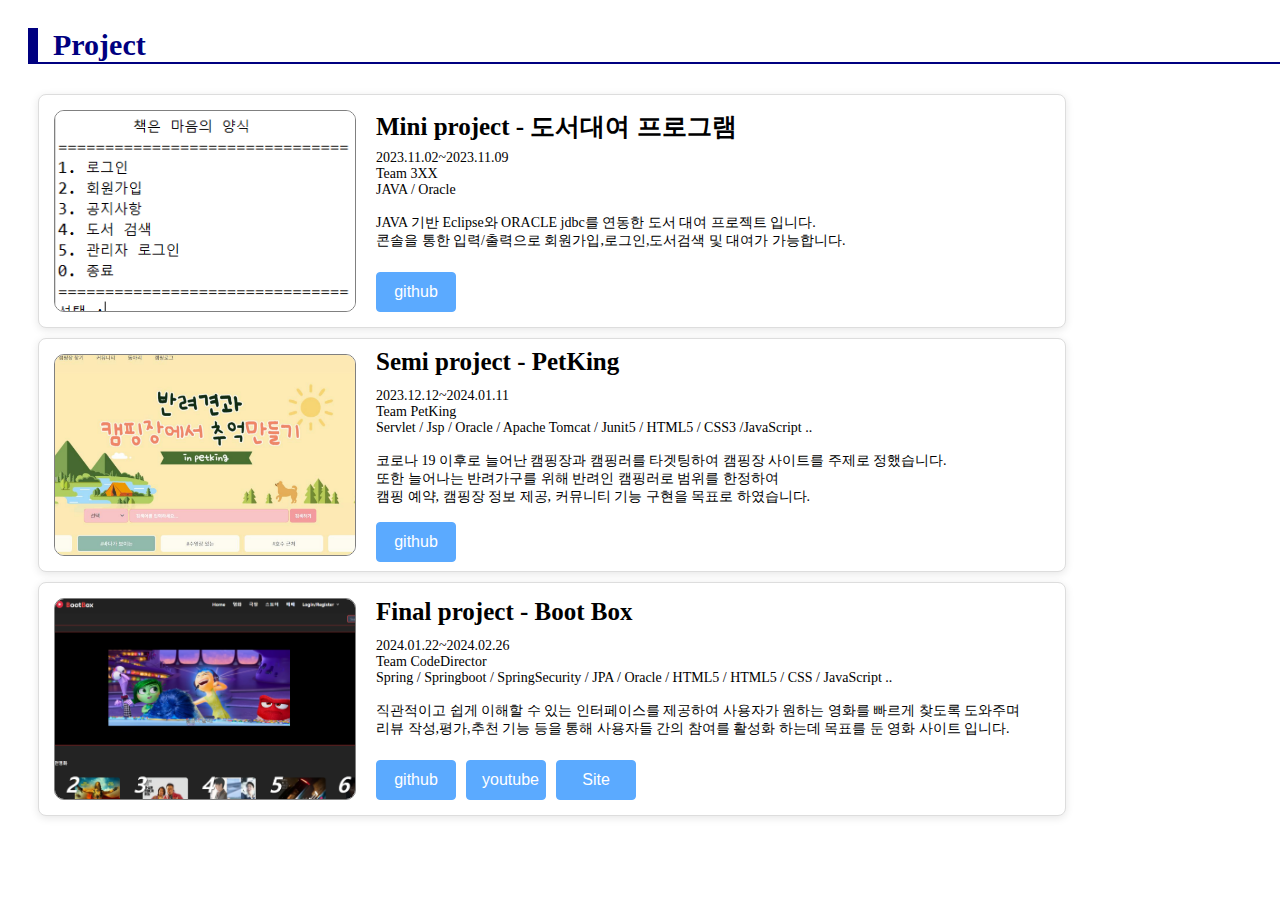
<file: project.html>
<!DOCTYPE html>
<html lang="en">
<head>
    <meta charset="UTF-8">
    <meta name="viewport" content="width=device-width, initial-scale=1.0">
    <link rel="stylesheet" href="./css/project.css">
    <title>Project List</title>
</head>
<body>
    <div class="section project-section">
        <div class="section-header">
            <h2 class="project-heading">Project</h2>
        </div>
        <div class="section-content">
            <div class="project-list">
                <div class="project-item">
                    <img src="images/minip.png" alt="Project Image 1">
                    <div class="project-text">
                        <div class="project-title">
                            <p>Mini project - 도서대여 프로그램</p>
                        </div>
                        <div class="project-sub">
                            <p>2023.11.02~2023.11.09</p>
                            <p>Team 3XX</p>
                            <p>JAVA / Oracle </p>
                            <br>
                            <p>JAVA 기반 Eclipse와 ORACLE jdbc를 연동한 도서 대여 프로젝트 입니다.</p>
                            <p>콘솔을 통한 입력/출력으로 회원가입,로그인,도서검색 및 대여가 가능합니다.</p>
                        </div>
                        <div class="buttons">
                            <button id="btn_mini_github">github</button>
                        </div>
                    </div>
                </div>
                <div class="project-item">
                    <img src="images/semip.png" alt="Project Image 2">
                    <div class="project-text">
                        <div class="project-title">
                            <p>Semi project - PetKing </p>
                        </div>
                        <div class="project-sub">
                            <p>2023.12.12~2024.01.11</p>
                            <p>Team PetKing</p>
                            <p>Servlet / Jsp / Oracle / Apache Tomcat / Junit5 / HTML5 / CSS3 /JavaScript ..</p>
                            <br>
                            <p>코로나 19 이후로 늘어난 캠핑장과 캠핑러를 타겟팅하여 캠핑장 사이트를 주제로 정했습니다.</p>
                            <p>또한 늘어나는 반려가구를 위해 반려인 캠핑러로 범위를 한정하여</p>
                            <p>캠핑 예약, 캠핑장 정보 제공, 커뮤니티 기능 구현을 목표로 하였습니다.</p>
                            <br>
                        </div>
                        <div class="buttons">
                            <button id="btn_semi_github">github</button>
                        </div>
                    </div>
                </div>
                <div class="project-item">
                    <img src="images/finalp.png" alt="Project Image 2">
                    <div class="project-text">
                        <div class="project-title">
                            <p>Final project - Boot Box</p>
                        </div>
                        <div class="project-sub">  
                            <p>2024.01.22~2024.02.26</p>
                            <p>Team CodeDirector</p>
                            <p>Spring / Springboot / SpringSecurity / JPA / Oracle / HTML5 / HTML5 / CSS / JavaScript ..</p>
                            <br>
                            <p>직관적이고 쉽게 이해할 수 있는 인터페이스를 제공하여 사용자가 원하는 영화를 빠르게 찾도록 도와주며</p> 
                            <p>리뷰 작성,평가,추천 기능 등을 통해 사용자들 간의 참여를 활성화 하는데 목표를 둔 영화 사이트 입니다.</p>
                        </div>
                        <div class="buttons">
                            <button id="btn_final_github">github</button>
                            <button id="btn_final_youtube">youtube</button>
                            <button id="btn_final_site">Site</button>
                        </div>
                    </div>
                </div>
                <!-- More project items as needed -->
            </div>
        </div>
    </div>
    <script src="./js/project.js"></script>
</body>
</html>
</file>
<file: css/project.css>
.project-section {
    display: flex;
    flex-direction: column;
    justify-content: flex-start; /* 상단에 정렬 */
    align-items: flex-start; /* 좌측에 정렬 */
    width: 100%;
    height: 100vh; /* 섹션의 높이를 전체 뷰포트 높이로 설정 */
    background-color: transparent; /* 섹션 배경색 설정 */
}

.project-section .section-header {
    padding: 20px; /* 좌우 여백 추가 */
    text-align: left; /* 좌측 정렬 */
    width: 100%; 
}
.project-heading {
    padding: 0.5em;
    padding-left: 15px !important; /* !important를 사용하여 강제로 적용 */
    margin: 0.5em 0;
    color: navy;
    border-left: 10px solid navy;
    border-bottom: 2px solid navy;
    font-size: 30px; /* data-ke-size="size26" 대신 직접 폰트 크기 지정 */
}
.project-section .section-header h2 {
    margin: 0; /* 기본 마진 제거 */
    padding: 0; /* 기본 패딩 제거 */
}

.project-section .section-header hr {
    border: none; /* 기본 테두리 제거 */
    height: 2px; /* 선의 높이 설정 */
    background-color: gray; /* 선의 색상 설정 */
    width: 100%; /* 선의 너비를 100%로 설정 */
    margin: 0; /* 기본 마진 제거 */
    padding: 0; /* 기본 패딩 제거 */
}

.project-section .section-content p {
    margin: 0; /* 기본 마진 제거 */
    padding: 0; /* 기본 패딩 제거 */
    background-color: transparent; /* 배경색 제거 */
}

.project-list {
    margin-top: 10px;
    margin-left: 30px;
    display: flex;
    flex-direction: column;
    gap: 10px;
    width:100%;
}
/* .project-list p{
    font-size: 30px;
} */
.project-item {
    display: flex;
    flex-direction: row;
    flex-wrap: wrap;
    border: 1px solid #ddd;
    border-radius: 8px;
    overflow: hidden;
    background-color: #fff;
    box-shadow: 0 2px 8px rgba(0, 0, 0, 0.1);
    padding: 15px;
}

.project-item img {
    width: 300px;
    height: 200px;
    object-fit: cover;
    margin-right: 20px;
    border: 1px solid gray;
    border-radius: 10px;
}

.project-text {
    flex: 1;
    display: flex;
    flex-direction: column;
    justify-content: center;
}

.project-text p {
    margin: 0 0 10px 0;
}
.project-title p{
    font-size: 25px;
    font-weight: bold;
}
.project-sub p {
    font-size: 14px;
}

.buttons {
    flex: 0 0 20%;
    display: flex;
    align-items: center;
    gap: 10px;
}

.buttons button {
    padding: 10px 15px;
    border: 1px solid #5baaff;
    background-color: #5baaff;
    color: #fff;
    border-radius: 4px;
    cursor: pointer;
    font-size: 1rem;
    width:80px;
    transition: background-color 0.5s, border-color 0.5s; /* 애니메이션 추가 */
}

.buttons button:hover {
    background-color: #0056b3;
    border-color: #0056b3;
}

/* 제목, 본문, 버튼 비율 설정 */
.project-title {
    flex: 0 0 20%;
    font-size: 1.2em;
    font-weight: bold;
}

.project-sub {
    flex: 1 0 60%;
    font-size: 14px;
}


@media (max-width: 768px) {
    .project-item {
        flex-direction: column;
        align-items: center;
    }

    .project-item img {
        margin-right: 0;
        margin-bottom: 15px;
    }

    .project-text {
        align-items: center;
        text-align: center;
    }

    .buttons {
        justify-content: center;
    }
}
</file>
